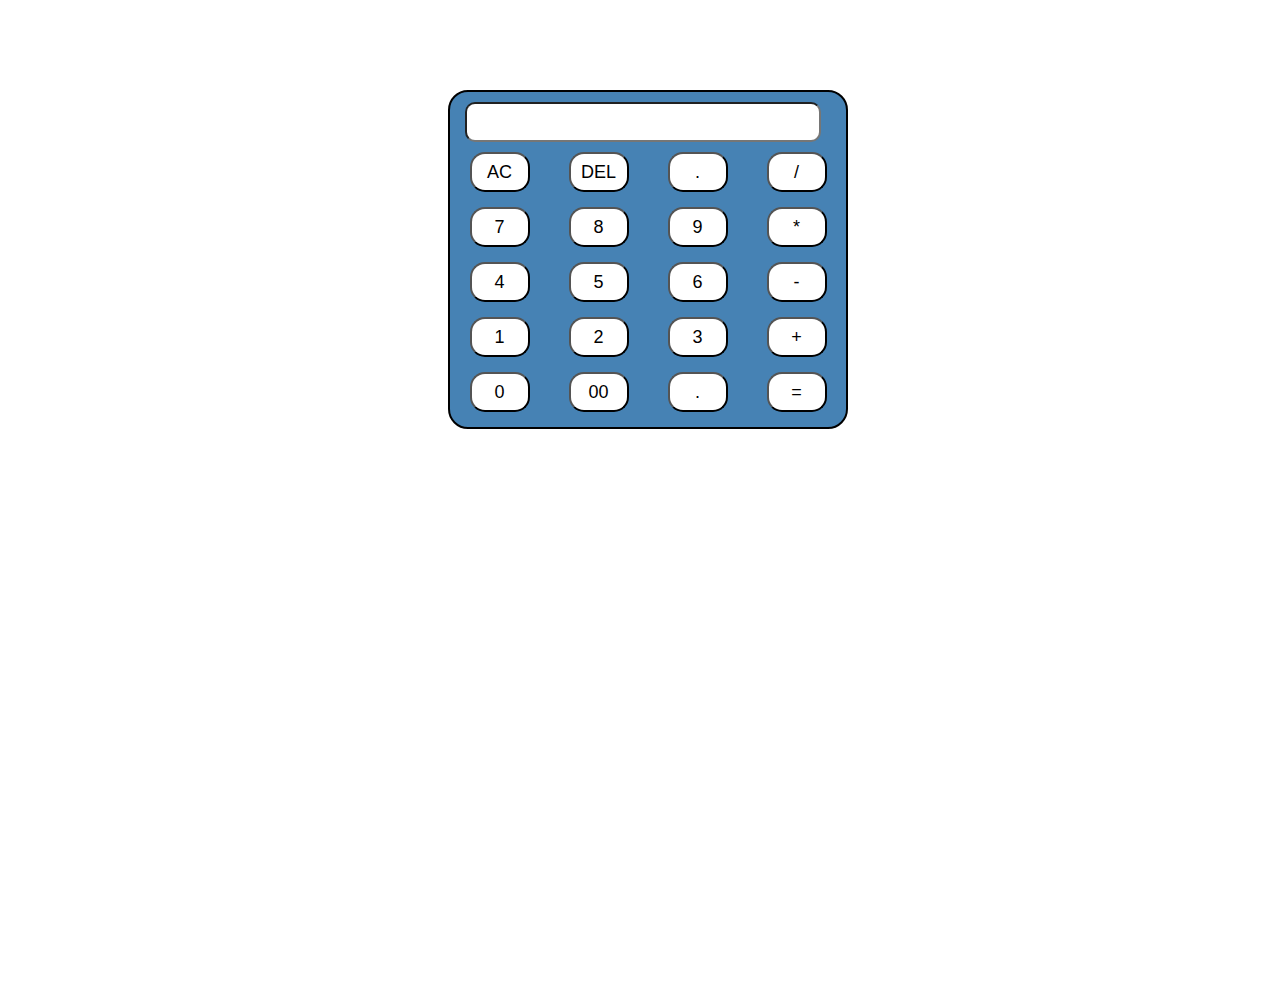
<file: calculator/index.html>
<!DOCTYPE html>
<html lang="en">
<head>
    <meta charset="UTF-8">
    <meta name="viewport" content="width=device-width, initial-scale=1.0">
    <title>calculator</title>
    <link rel="stylesheet" href="style.css">
</head>
<body>
    <div class="container">
        <div class="box">
            <form>
                <div class="display">
                    <input type="text" name="display" id="input-text">
                </div>
                <div class="menu">
                    <input type="button" value="AC" onclick="display.value = '' ">
                    <input type="button" value="DEL" onclick="display.value = display.value.slice(0,-1)">
                    <input type="button" value="." onclick = "display.value += '.' ">
                    <input type="button" value="/"onclick = "display.value += '/' ">
                </div>
                <div class="row-1">
                    <input type="button" value="7" onclick = "display.value += '7' ">
                    <input type="button" value="8" onclick = "display.value += '8' ">
                    <input type="button" value="9" onclick = "display.value += '9' " >
                    <input type="button" value="*" onclick = "display.value += '*' ">
                </div>
                <div class="row-2">
                    <input type="button" value="4"  onclick = "display.value += '4' ">
                    <input type="button" value="5" onclick = "display.value += '5' ">
                    <input type="button" value="6" onclick = "display.value += '6' ">
                    <input type="button" value="-" onclick = "display.value += '-' ">
                </div>
                <div class="row-3">
                    <input type="button" value="1" onclick = "display.value += '1' ">
                    <input type="button" value="2" onclick = "display.value += '2' ">
                    <input type="button" value="3" onclick = "display.value += '3' ">
                    <input type="button" value="+" onclick = "display.value += '+' ">
                </div>
                <div class="row-4">
                    <input type="button" value="0" onclick = "display.value += '0' ">
                    <input type="button" value="00" onclick = "display.value += '00' ">
                    <input type="button" value="." onclick = "display.value += '.' ">
                    <input type="button" value="=" onclick = "display.value = eval(display.value)">
                </div>

            </form>
        </div>
    </div>

</body>
</html>
</file>
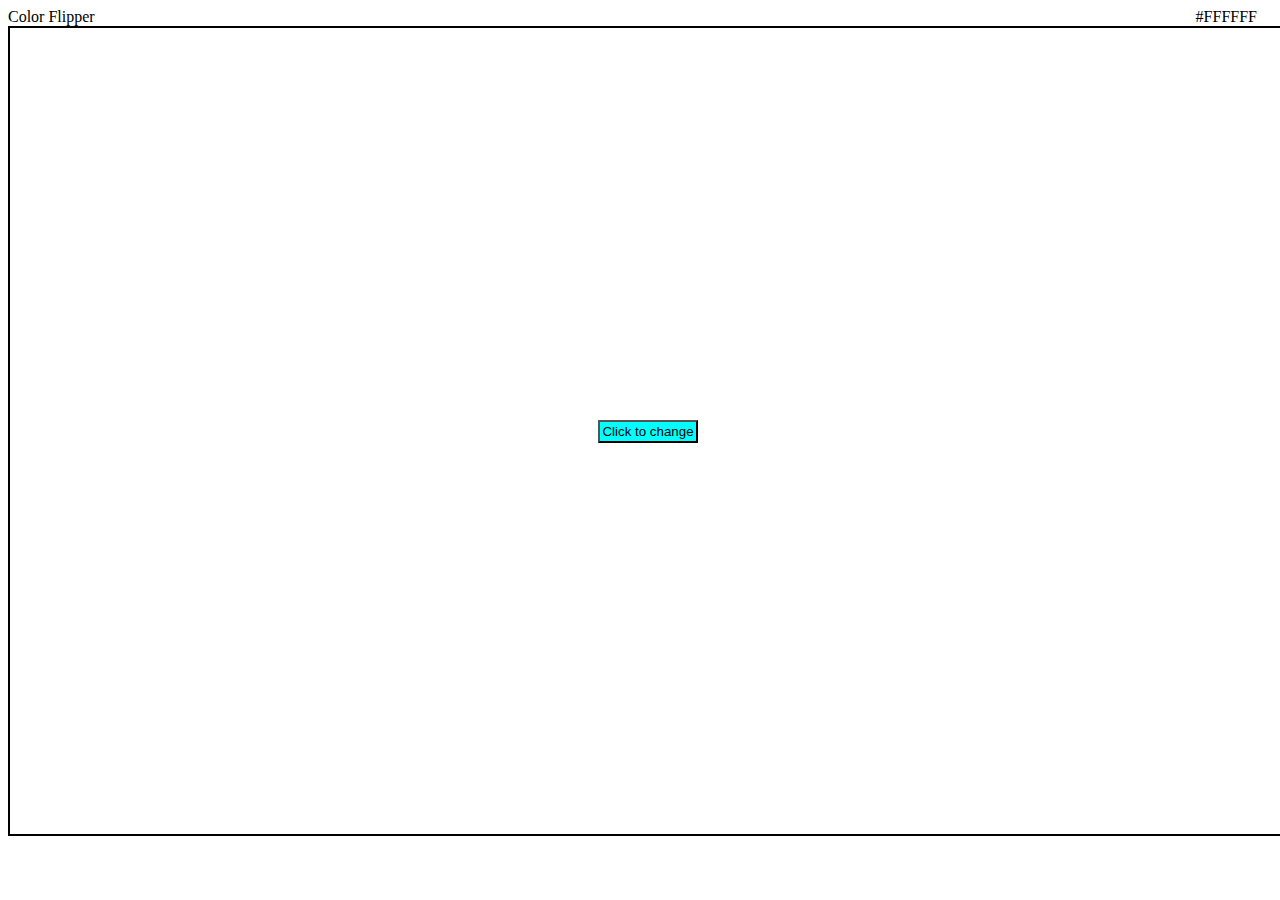
<file: colorFlipper/index.html>
<!DOCTYPE html>
<html lang="en">
<head>
    <meta charset="UTF-8">
    <meta name="viewport" content="width=device-width, initial-scale=1.0">
    <link rel="stylesheet" href="style.css">
    <title>color Flipper</title>
</head>
<body>
    <div id="heading">Color Flipper
        <span id="color">#FFFFFF</span>
    </div>
    <div id="wrapper">
        <div id="container">
            <button id="btn">Click to change</button>
            
        </div>
    </div>

    <script src="script.js"></script>
</body>
</html>
</file>
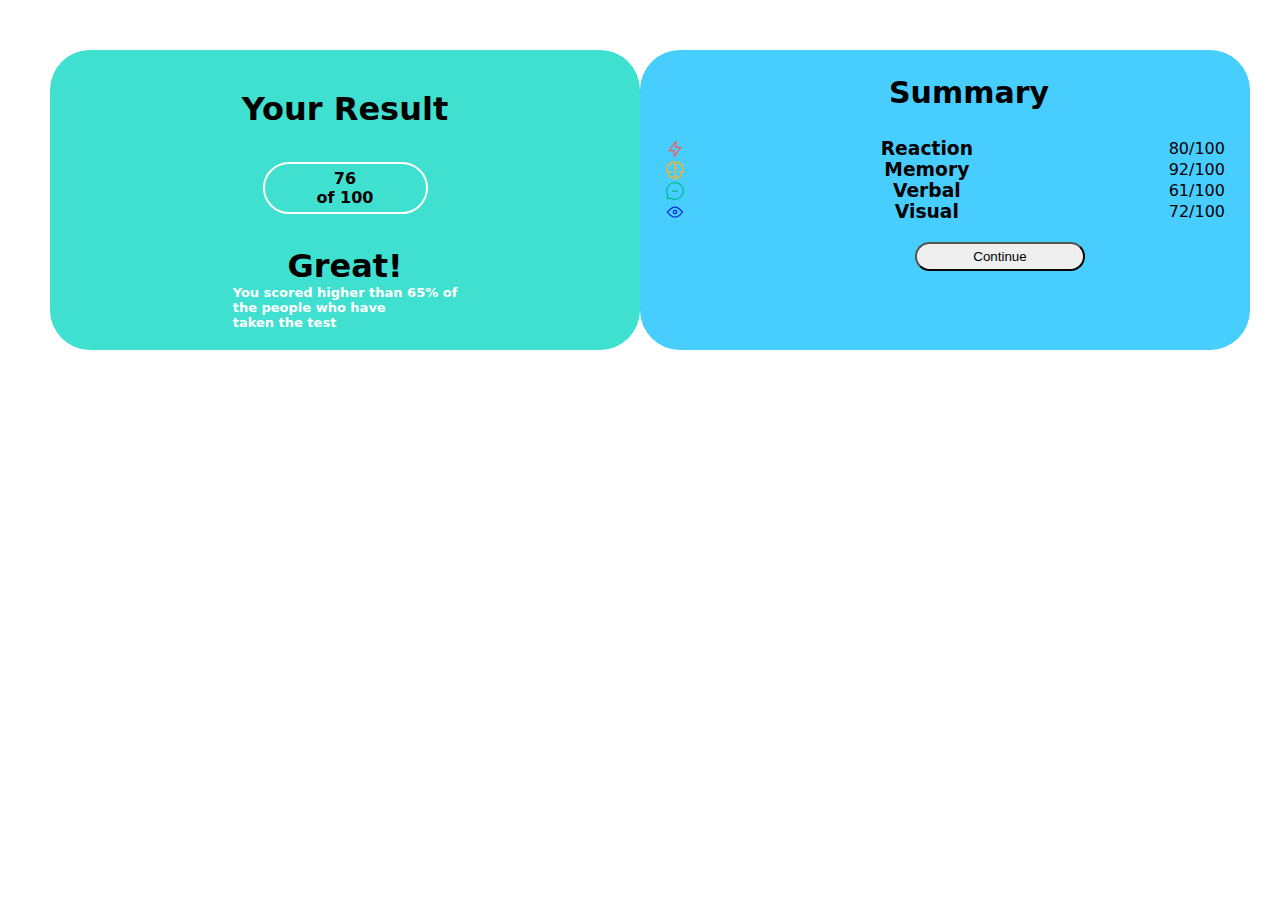
<file: dashboardProject/index.html>
<!DOCTYPE html>
<html lang="en">
<head>
    <meta charset="UTF-8">
    <meta name="viewport" content="width=device-width, initial-scale=1.0">
    <title>stats</title>
    <link rel="stylesheet" href="style.css">
</head>
<body>
    <div class="box">
        <div class="left-content">
            <header>
                <h1>Your Result</h1>
            </header>
            <main id="marks">
                <div>76</div>
                <div>of 100</div>
            </main>
            <footer>
                <h1 class="text">Great!</h1>
                <p class="para">You scored higher than 65% of <br> the people who have <br>taken the test</p>
            </footer>
        </div>
        <div class="right-content">
            <header>
                <h1>Summary</h1>
            </header>
            <main>
                <div class="box1">
                    <img src="./assets/images/icon-reaction.svg" alt="flash">
                    <h3>Reaction</h3>
                    <div>80/100</div>
                </div>
                <div class="box2">
                    <img src="./assets/images/icon-memory.svg" alt="brain">
                    <h3>Memory</h3>
                    <div>92/100</div>
                </div>
                <div class="box3">
                    <img src="./assets/images/icon-verbal.svg" alt="verbal">
                    <h3>Verbal</h3>
                    <div>61/100</div>
                </div>
                <div class="box4">
                    <img src="./assets/images/icon-visual.svg" alt="visual">
                    <h3>Visual</h3>
                    <div>72/100</div>
                </div>
                <footer>
                    
                     <button class="btn-continue">Continue</button>
                    
                </footer>
            </main>
        </div>
    </div>
</body>
</html>
</file>
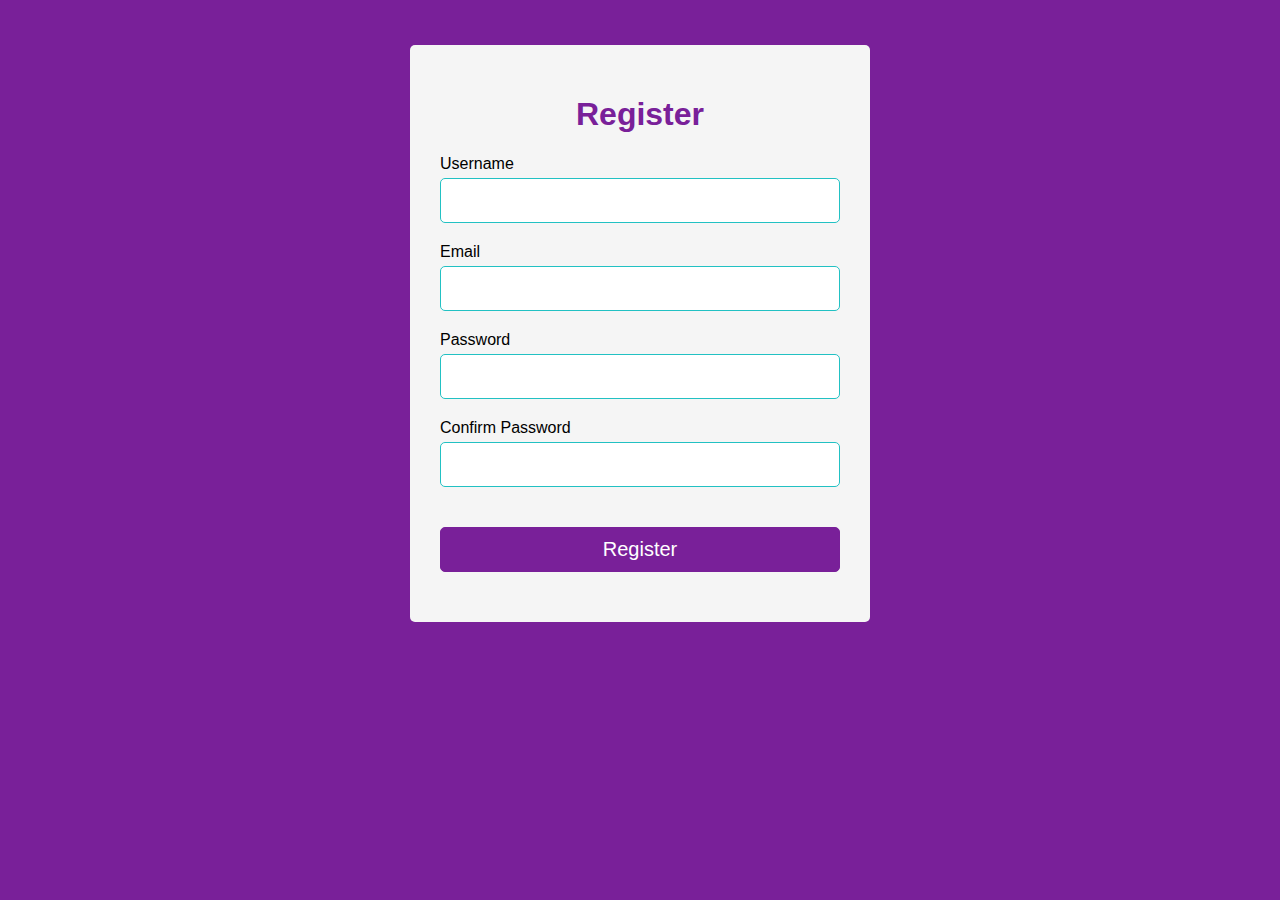
<file: formValidation/index.html>
<!DOCTYPE html>
<html lang="en">
<head>
    <meta charset="UTF-8">
    <meta http-equiv="X-UA-Compatible" content="IE=edge">
    <meta name="viewport" content="width=device-width, initial-scale=1.0">
    <link rel="stylesheet" href="style.css">
    <script src="app.js" defer></script>
    <title>Register</title>
</head>
<body>
    <div class="container">
        <form action="" id="form">
            <h1>Register</h1>
            <div class="input-group">
                <label for="username">Username</label>
                <input type="text" id="username" name="username">
                <div class="error"></div>
            </div>
            <div class="input-group">
                <label for="email">Email</label>
                <input type="text" id="email" name="email" >
                <div class="error"></div>
            </div>
            <div class="input-group">
                <label for="password">Password</label>
                <input type="password" id="password" name="password">
                <div class="error"></div>
            </div>
            <div class="input-group">
                <label for="cpassword">Confirm Password</label>
                <input type="password" id="cpassword" name="cpassword">
                <div class="error"></div>
            </div>
            <button type="submit">Register</button>
        </form>
    </div>
</body>
</html>
</file>
<file: calculator/style.css>
body{
    height: 100vh;
    width:100vw;
    overflow: hidden;
}



.box{
    display: flex;
    flex-direction: column;
    width:400px;
    background-color: steelblue;
    box-sizing: border-box;
    margin:10vh auto 0 auto;
    border: 2px solid black;
    border-radius: 20px;
}

.display input{
    display: flex;
    /* cursor:none; */
    padding:15px;
    font-size: larger;
    box-sizing: border-box;
    border-radius: 10px;
    margin:10px 10px;
    margin-left:15px;
    width:90%;
    height:40px;
}

.menu{
    display: flex;
    justify-content: space-around;
    align-items: center;
    margin-bottom:15px;
}

input{
    height:40px;
    width:60px;
    border-radius: 15px;
    color:black;
    font-size: large;
    background-color: white;
}

.row-1{
    display: flex;
    justify-content: space-around;
    align-items: center;
    margin-bottom:15px;
}
.row-2{
    display: flex;
    justify-content: space-around;
    align-items: center;
    margin-bottom:15px;
}
.row-3{
    display: flex;
    justify-content: space-around;
    align-items: center;
    margin-bottom:15px;
}
.row-4{
    display: flex;
    justify-content: space-around;
    align-items: center;
    margin-bottom:15px;
}

button:hover{
    background-color:silver;
}
</file>
<file: colorFlipper/style.css>
#color{
    float: right;
    margin-right: 15px;
}
#btn{
    padding:2px;
    color:black;
    background-color: aqua;
}

#wrapper{
    display: flex;
    border: 2px solid black;
    box-sizing: border-box;
    height: 90vh;
    width: 100vw;
    justify-content: center;
    align-items: center;

}
</file>
<file: dashboardProject/style.css>
*{
    margin:0;
    padding:0;
    box-sizing: border-box;
    font-family:system-ui, -apple-system, BlinkMacSystemFont, 'Segoe UI', Roboto, Oxygen, Ubuntu, Cantarell, 'Open Sans', 'Helvetica Neue', sans-serif;
}
.box {
    display: grid;
    grid-template-columns: 50% 50%;
}

.left-content{
    display: flex;
    display: 100vh;
    margin-left:50px;
    margin-top:50px;
    padding: 20px;
    border-radius: 40px;
    flex-direction: column;
    justify-content: space-between;
    background-color: turquoise;
}

.left-content header{
    display: flex;
    justify-content: center;
    align-items: center;
    padding-top:20px; 
    justify-content: center;
}


.left-content main{
    display: flex;
    border:2px solid white;
    border-radius: 30px;
    font-weight: 700;
    flex-direction: column;
    align-items: center; 
    justify-content: center;
}

.left-content footer{
    display: flex;
    flex-direction: column;
    align-items: center;
    justify-content: center;
}

.text {
    color:black;
}

.para{
    color:white;
    font-size: small;
    font-weight: 600;
}

.right-content {
    display: flex;
    height:300px;
    flex-direction: column;
    padding:25px;
    background-color: rgb(71, 206, 255);
    margin-top:50px;
    margin-right:30px;
    border-radius: 40px;
}

.right-content header{
    display: flex;
    text-align: center;
    font-size: 15px;
    margin-left: 40%;
    padding-bottom: 5%;
    justify-content: flex-start;
}
.box1{
    display: flex;
    justify-content: space-between;
    align-items: center;
    border:2px black;
}
.box2{
    display: flex;
    justify-content: space-between;
    align-items: center;
    border:2px black;
}
.box3{
    display: flex;
    justify-content: space-between;
    align-items: center;
    border:2px black;
}
.box4{
    display: flex;
    justify-content: space-between;
    align-items: center;
    border:2px black;
}

.btn-continue{
    display: flex;
    width:170px;
    border-radius: 20px;
    border-radius:20px;
    padding:5px;
    margin-top:20px;
    margin-left:250px;
    justify-content: center;
    font-family: 'Gill Sans', 'Gill Sans MT', Calibri, 'Trebuchet MS', sans-serif;
}

#marks{
    width:30%;
    height:20%;
    margin-left: 35%;
}
</file>
<file: formValidation/style.css>
body{
    background:#792099;
    background-attachment: fixed;
    margin:0;
    font-family:'Gill Sans', 'Gill Sans MT', Calibri, 'Trebuchet MS', sans-serif; 
}

#form{
    width:400px;
    margin:5vh auto 0 auto;
    background-color: whitesmoke;
    border-radius: 5px;
    padding:30px;
}

h1{
    text-align: center;
    color:#792099;
}

#form button{
    background-color: #792099;
    color:white;
    border: 1px solid #792099;
    border-radius: 5px;
    padding:10px;
    margin:20px 0px;
    cursor:pointer;
    font-size:20px;
    width:100%;
}

.input-group{
    display:flex;
    flex-direction: column;
    margin-bottom: 15px;
}

.input-group input{
    border-radius: 5px;
    font-size:20px;
    margin-top:5px;
    padding:10px;
    border:1px solid rgb(34,193,195) ;
}

.input-group input:focus{
    outline:0;
}

.input-group .error{
    color:rgb(242, 18, 18);
    font-size:16px;
    margin-top: 5px;
}

.input-group.success input{
    border-color: #0cc477;
}

.input-group.error input{
    border-color:rgb(206, 67, 67);
}
</file>
